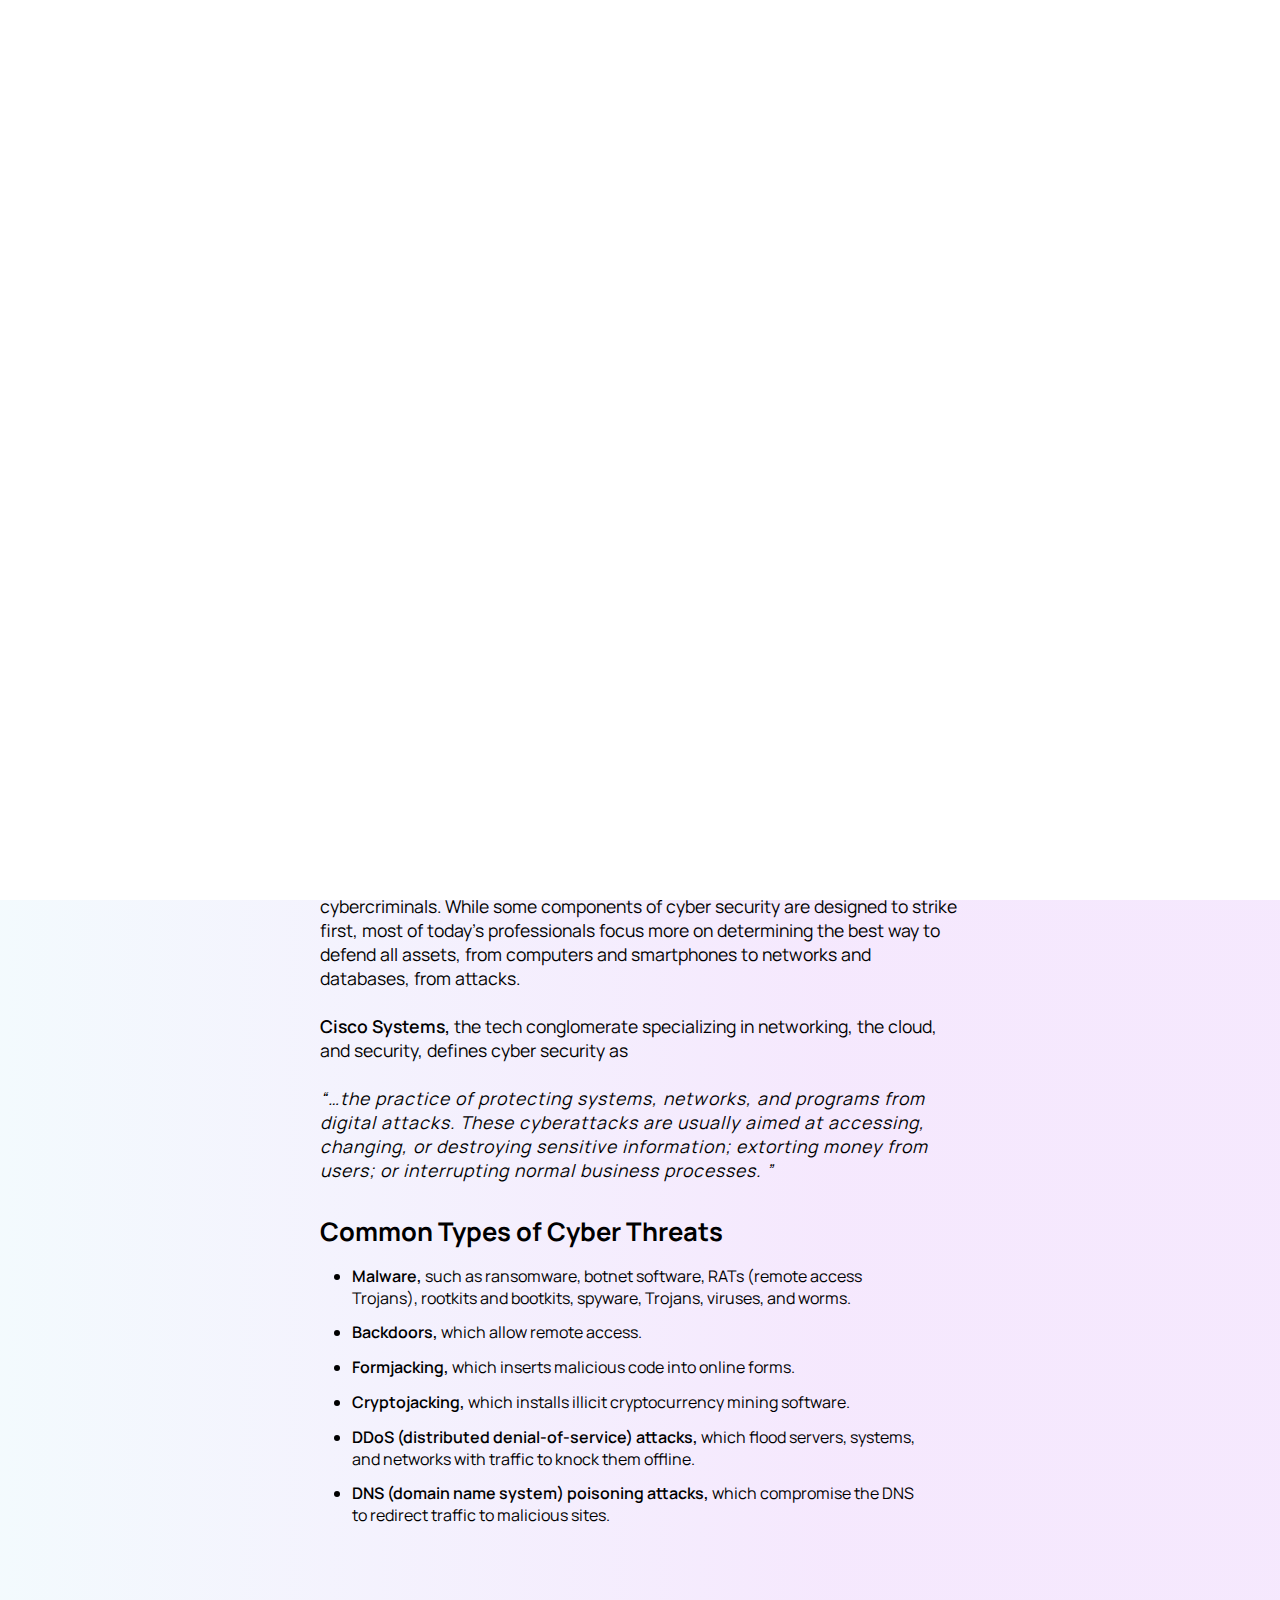
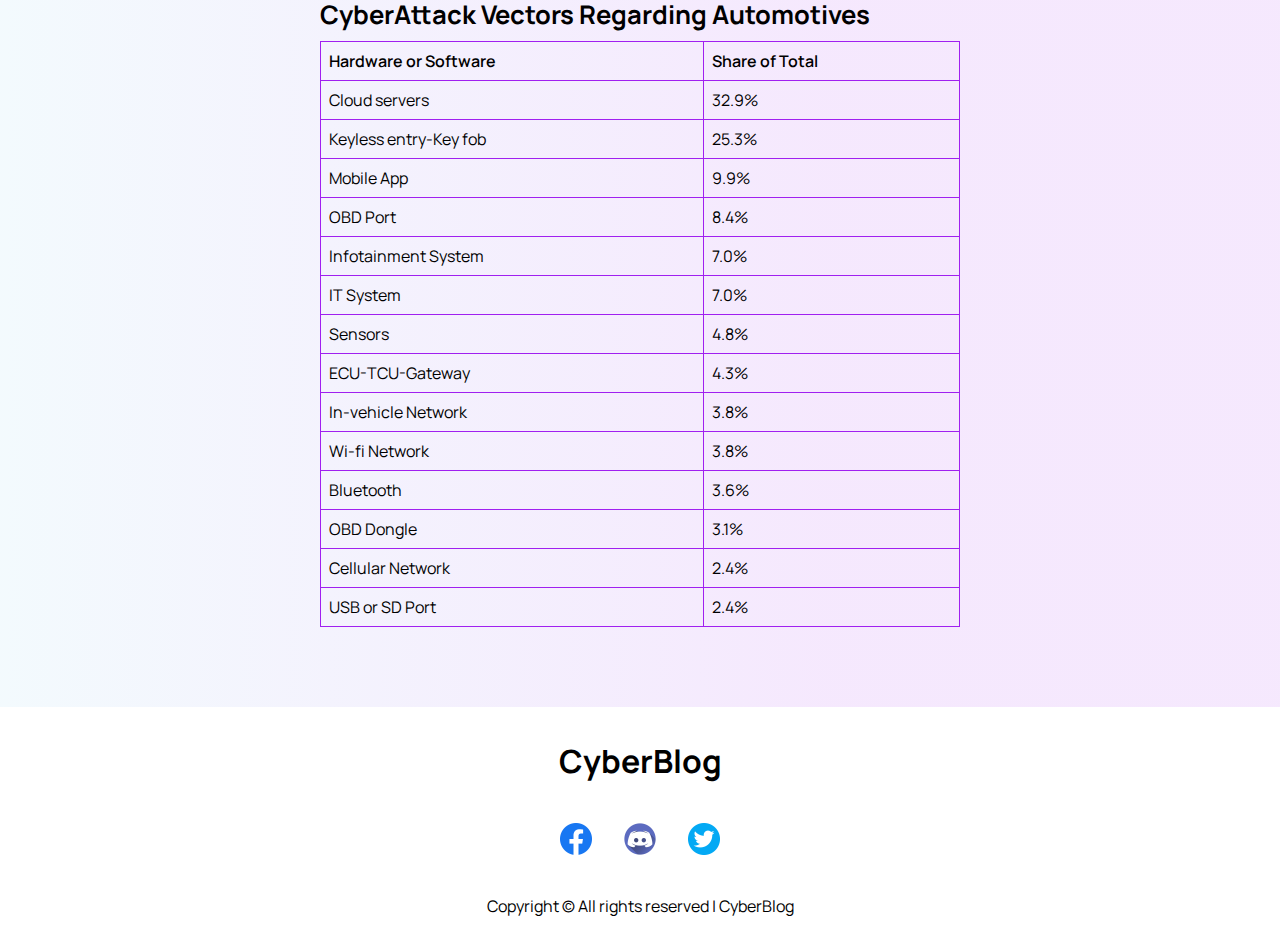
<file: index.html>
<!DOCTYPE html>
<html lang="en">
    <head>
        <meta charset="UTF-8" />
        <meta http-equiv="X-UA-Compatible" content="IE=edge" />
        <meta name="viewport" content="width=device-width, initial-scale=1.0" />
        <!-- Stylesheet Link -->
        <link rel="stylesheet" href="./style.css" />
        <title>Cyber Security - All you need to know</title>

        <!-- Google Fonts -->
        <link rel="preconnect" href="https://fonts.googleapis.com" />
        <link rel="preconnect" href="https://fonts.gstatic.com" crossorigin />
        <link
            href="https://fonts.googleapis.com/css2?family=Manrope:wght@300;400;500;600;700&display=swap"
            rel="stylesheet"
        />
    </head>
    <body>
        <!-- Javascript Interactivity - Pre Loader Screen -->
        <div class="loader">
            <div id="loader">
                <ul>
                  <li></li>
                  <li></li>
                  <li></li>
                  <li></li>
                  <li></li>
                  <li></li>
                </ul>
              </div>
        </div>
        <div class="navbar">
            <a href="./index.html" class="nav-item active">Home</a>
            <a href="./types.html" class="nav-item">Types</a>
            <a href="./safetyMeasures.html" class="nav-item">Safety</a>
        </div>
        <div class="home-main padding">
            <h1 class="title">
                What is <span class="highlight"> Cybersecurity </span> and Why
                It is Important?
            </h1>
            <p class="base-text">
                Cybersecurity is the protection to defend internet-connected
                devices and services from malicious attacks by hackers,
                spammers, and cybercriminals. The practice is used by companies
                to protect against phishing schemes, ransomware attacks,
                identity theft, data breaches, and financial losses.
            </p>
            <p class="base-text">
                <br />
                A steady rise in cybercrime highlights the flaws in devices and
                services we've come to depend on. This concern forces us to ask
                what cyber security is, why it's essential, and what to learn
                about it.
            </p>
            <div class="header-image-container">
                <img
                    src="./Assets/header-image.jpg"
                    alt=""
                    class="header-image"
                />
            </div>

            <h2 class="heading-primary">What is Cyber Security?</h2>

            <p class="base-text">
                Cyber security is a discipline that covers how to defend devices
                and services from electronic attacks by nefarious actors such as
                hackers, spammers, and cybercriminals. While some components of
                cyber security are designed to strike first, most of today's
                professionals focus more on determining the best way to defend
                all assets, from computers and smartphones to networks and
                databases, from attacks.
            </p>
            <p class="base-text">
                <span class="bold"
                    ><br />
                    Cisco Systems,
                </span>
                the tech conglomerate specializing in networking, the cloud, and
                security, defines cyber security as <br /><br />
                <span class="italic quote"
                    >“…the practice of protecting systems, networks, and
                    programs from digital attacks. These cyberattacks are
                    usually aimed at accessing, changing, or destroying
                    sensitive information; extorting money from users; or
                    interrupting normal business processes. ”
                </span>
            </p>

            <div class="cyberthreat-types">
                <h2 class="heading-primary">Common Types of Cyber Threats</h2>
                <ul class="threats-list">
                    <li class="threats-list-item">
                        <span class="bold">Malware, </span>such as ransomware,
                        botnet software, RATs (remote access Trojans), rootkits
                        and bootkits, spyware, Trojans, viruses, and worms.
                    </li>
                    <li class="threats-list-item">
                        <span class="bold">Backdoors, </span>which allow remote
                        access.
                    </li>
                    <li class="threats-list-item">
                        <span class="bold">Formjacking, </span>which inserts
                        malicious code into online forms.
                    </li>
                    <li class="threats-list-item">
                        <span class="bold">Cryptojacking, </span> which installs
                        illicit cryptocurrency mining software.
                    </li>
                    <li class="threats-list-item">
                        <span class="bold"
                            >DDoS (distributed denial-of-service) attacks,
                        </span>
                        which flood servers, systems, and networks with traffic
                        to knock them offline.
                    </li>
                    <li class="threats-list-item">
                        <span class="bold"
                            >DNS (domain name system) poisoning attacks, </span
                        >which compromise the DNS to redirect traffic to
                        malicious sites.
                    </li>
                </ul>
            </div>
            <div id="cyberthreat-stats">
                <h2 class="heading-primary">
                    CyberAttack Vectors Regarding Automotives
                </h2>
                <table>
                    <tr>
                        <td><span class="bold">Hardware or Software</span></td>
                        <td><span class="bold">Share of Total</span></td>
                    </tr>
                    <tr>
                        <td>Cloud servers</td>
                        <td>32.9%</td>
                    </tr>
                    <tr>
                        <td>Keyless entry-Key fob</td>
                        <td>25.3%</td>
                    </tr>
                    <tr>
                        <td>Mobile App</td>
                        <td>9.9%</td>
                    </tr>
                    <tr>
                        <td>OBD Port</td>
                        <td>8.4%</td>
                    </tr>
                    <tr>
                        <td>Infotainment System</td>
                        <td>7.0%</td>
                    </tr>
                    <tr>
                        <td>IT System</td>
                        <td>7.0%</td>
                    </tr>
                    <tr>
                        <td>Sensors</td>
                        <td>4.8%</td>
                    </tr>
                    <tr>
                        <td>ECU-TCU-Gateway</td>
                        <td>4.3%</td>
                    </tr>
                    <tr>
                        <td>In-vehicle Network</td>
                        <td>3.8%</td>
                    </tr>
                    <tr>
                        <td>Wi-fi Network</td>
                        <td>3.8%</td>
                    </tr>
                    <tr>
                        <td>Bluetooth</td>
                        <td>3.6%</td>
                    </tr>
                    <tr>
                        <td>OBD Dongle</td>
                        <td>3.1%</td>
                    </tr>
                    <tr>
                        <td>Cellular Network</td>
                        <td>2.4%</td>
                    </tr>
                    <tr>
                        <td>USB or SD Port</td>
                        <td>2.4%</td>
                    </tr>
                </table>
            </div>
        </div>
        <div class="footer padding">
            <h1 class="navbrand">CyberBlog</h1>
            <div class="socials">
                <img src="./Assets/facebook.png" alt="" class="social-icon" />
                <img src="./Assets/discord.png" alt="" class="social-icon" />
                <img src="./Assets/twitter.png" alt="" class="social-icon" />
            </div>
            <p class="coprights-text">
                Copyright © All rights reserved | CyberBlog
            </p>
        </div>
        <script src="./index.js"></script>
    </body>
</html>
</file>
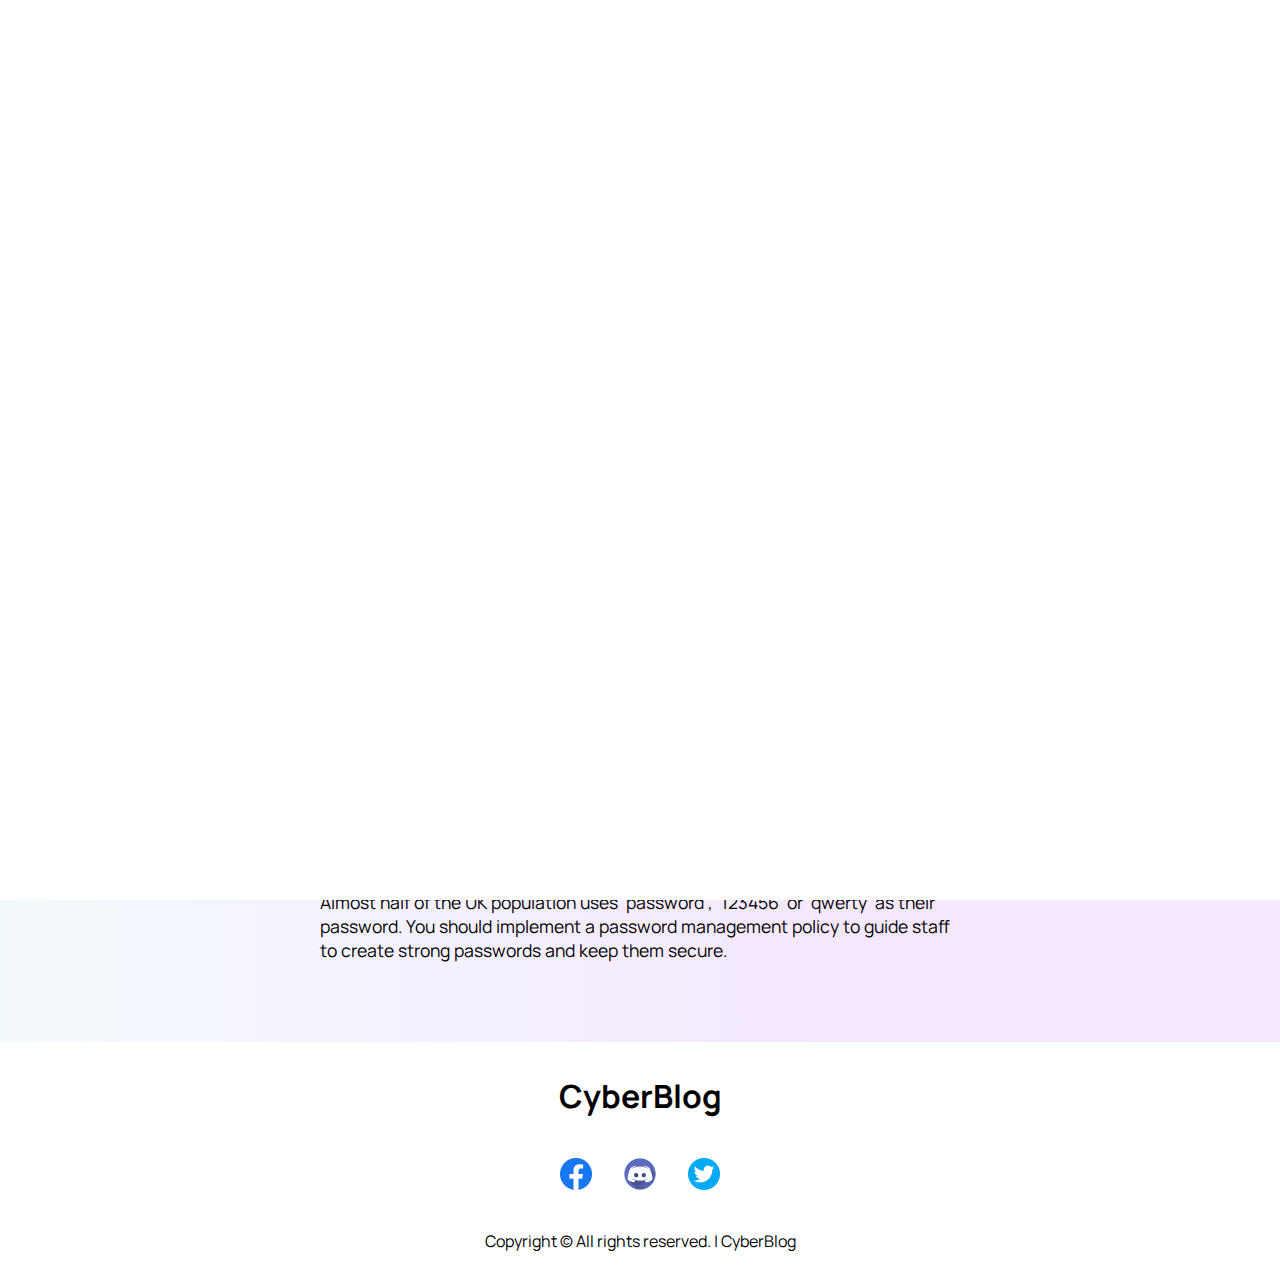
<file: safetyMeasures.html>
<!DOCTYPE html>
<html lang="en">
    <head>
        <meta charset="UTF-8" />
        <meta http-equiv="X-UA-Compatible" content="IE=edge" />
        <meta name="viewport" content="width=device-width, initial-scale=1.0" />
        <!-- Stylesheet Link -->
        <link rel="stylesheet" href="./style.css" />
        <title>Cyber Security - All you need to know</title>

        <!-- Google Fonts -->
        <link rel="preconnect" href="https://fonts.googleapis.com" />
        <link rel="preconnect" href="https://fonts.gstatic.com" crossorigin />
        <link
            href="https://fonts.googleapis.com/css2?family=Manrope:wght@300;400;500;600;700&display=swap"
            rel="stylesheet"
        />
    </head>
    <body>
        <!-- Javascript Interactivity - Pre Loader Screen -->
        <div class="loader">
            <div id="loader">
                <ul>
                    <li></li>
                    <li></li>
                    <li></li>
                    <li></li>
                    <li></li>
                    <li></li>
                </ul>
            </div>
        </div>
        <div class="navbar">
            <a href="./index.html" class="nav-item">Home</a>
            <a href="./types.html" class="nav-item">Types</a>
            <a href="./safetyMeasures.html" class="nav-item active">Safety</a>
        </div>
        <div class="types-main padding">
            <h2 class="title">How to Overcome Cyber Threats?</h2>
            <div class="types-container">
                <div class="type">
                    <h2 class="heading-primary">User education</h2>
                    <p class="base-text">
                        Human error is the leading cause of data breaches.
                        Therefore, you must equip staff with the knowledge to
                        deal with the threats they face. <br /><br />
                        <span class="bold">Staff awareness training</span> will
                        show employees how security threats affect them and help
                        them apply best-practice advice to real-world
                        situations.
                    </p>
                </div>
                <div class="type">
                    <h2 class="heading-primary">Application security</h2>
                    <p class="base-text">
                        <span class="bold"
                            >Web application vulnerabilities</span
                        >
                        are a common point of intrusion for cyber criminals.
                        <br /><br />

                        As applications play an increasingly critical role in
                        business, it is vital to focus on web application
                        security.
                    </p>
                </div>
                <div class="type">
                    <h2 class="heading-primary">Network security</h2>
                    <p class="base-text">
                        Network security is the process of protecting the
                        usability and integrity of your network and data. This
                        is achieved by conducting a
                        <span class="bold"> Network Penetration Test </span>,
                        which assesses your network for vulnerabilities and
                        security issues.
                    </p>
                </div>
                <div class="type">
                    <h2 class="heading-primary">Leadership commitment</h2>
                    <p class="base-text">
                        Leadership commitment is key to
                        <span class="bold"> Cyber Resilience </span>. Without
                        it, it is tough to establish or enforce effective
                        processes. Top management must be prepared to invest in
                        appropriate cyber security resources, such as awareness
                        training.
                    </p>
                </div>
                <div class="type">
                    <h2 class="heading-primary">Password management</h2>
                    <p class="base-text">
                        Almost half of the UK population uses ‘password’,
                        ‘123456’ or ‘qwerty’ as their password. You should
                        implement a password management policy to guide staff to
                        create strong passwords and keep them secure.
                    </p>
                </div>
            </div>
        </div>
        <div class="footer padding">
            <h1 class="navbrand">CyberBlog</h1>
            <div class="socials">
                <img src="./Assets/facebook.png" alt="" class="social-icon" />
                <img src="./Assets/discord.png" alt="" class="social-icon" />
                <img src="./Assets/twitter.png" alt="" class="social-icon" />
            </div>
            <p class="coprights-text">
                Copyright © All rights reserved. | CyberBlog
            </p>
        </div>
        <script src="./index.js"></script>
    </body>
</html>
</file>
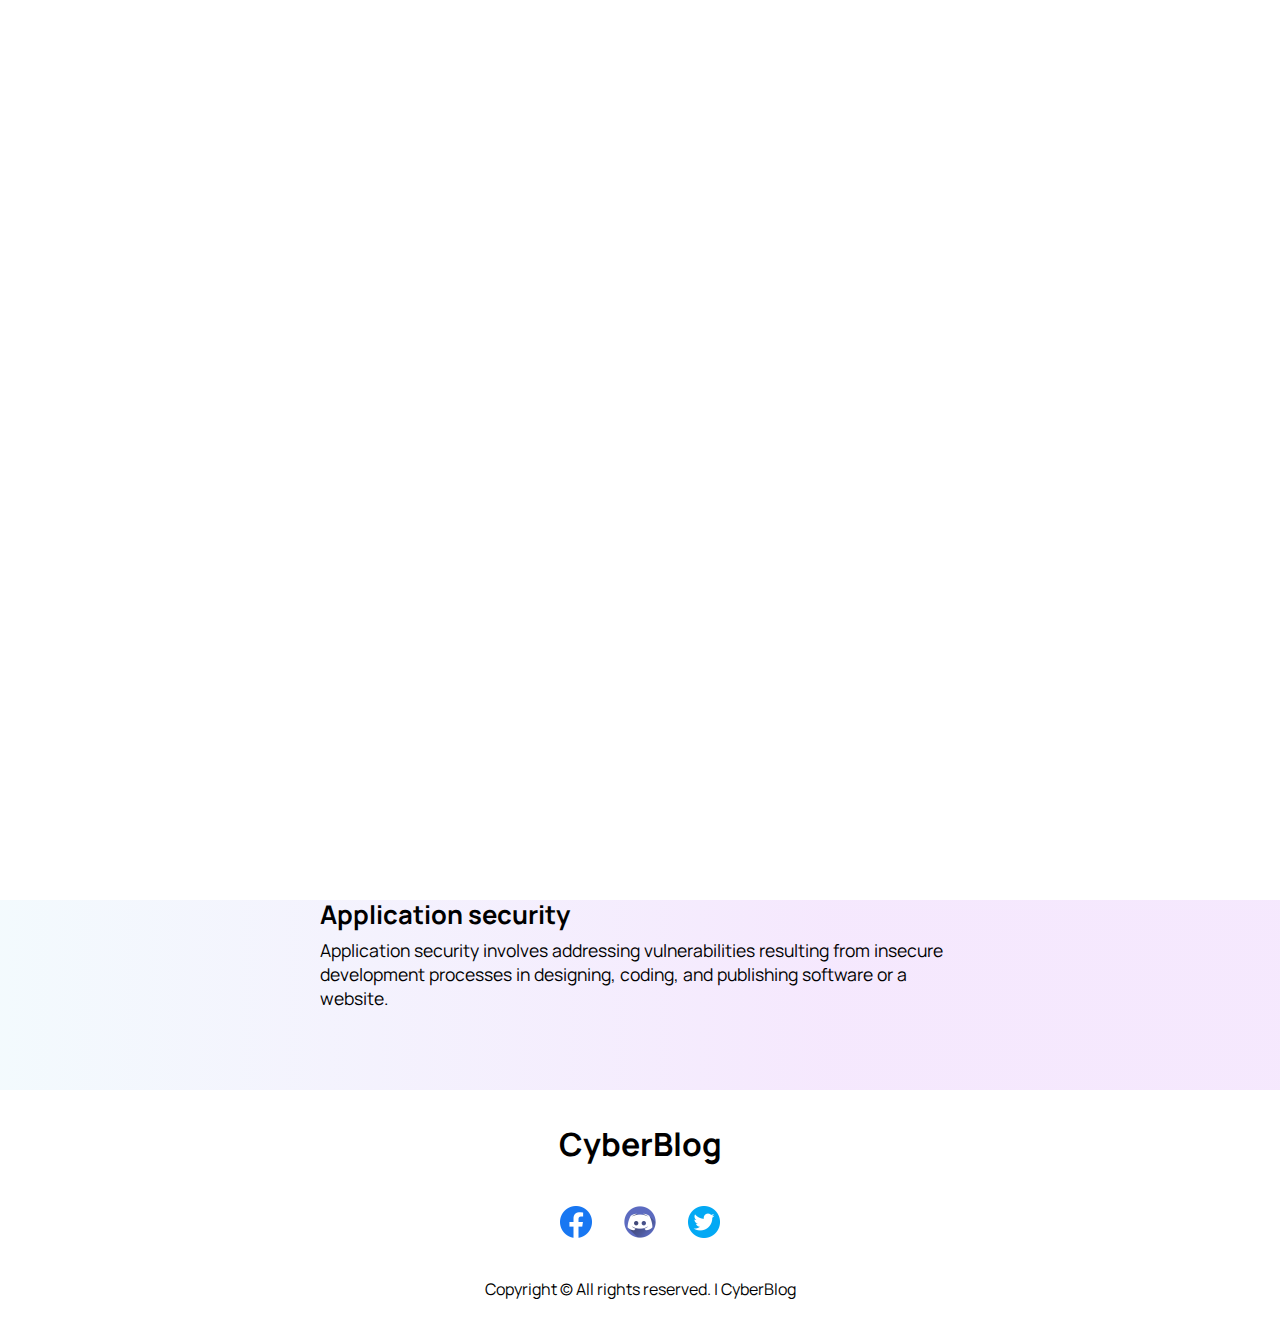
<file: types.html>
<!DOCTYPE html>
<html lang="en">
    <head>
        <meta charset="UTF-8" />
        <meta http-equiv="X-UA-Compatible" content="IE=edge" />
        <meta name="viewport" content="width=device-width, initial-scale=1.0" />
        <!-- Stylesheet Link -->
        <link rel="stylesheet" href="./style.css" />
        <title>Cyber Security - All you need to know</title>

        <!-- Google Fonts -->
        <link rel="preconnect" href="https://fonts.googleapis.com" />
        <link rel="preconnect" href="https://fonts.gstatic.com" crossorigin />
        <link
            href="https://fonts.googleapis.com/css2?family=Manrope:wght@300;400;500;600;700&display=swap"
            rel="stylesheet"
        />
    </head>
    <body>
        <!-- Javascript Interactivity - Pre Loader Screen -->
        <div class="loader">
            <div id="loader">
                <ul>
                  <li></li>
                  <li></li>
                  <li></li>
                  <li></li>
                  <li></li>
                  <li></li>
                </ul>
              </div>
        </div>
        <div class="navbar">
            <a href="./index.html" class="nav-item">Home</a>
            <a href="./types.html" class="nav-item active">Types</a>
            <a href="./safetyMeasures.html" class="nav-item">Safety</a>
        </div>
        <div class="types-main padding">
            <h2 class="title">What are the types of cyber security?</h2>
            <div class="types-container">
                <div class="type">
                    <h2 class="heading-primary">
                        Critical infrastructure cyber security
                    </h2>
                    <p class="base-text">
                        Critical infrastructure organisations are often more
                        vulnerable to attack than others because SCADA
                        (supervisory control and data acquisition) systems often
                        rely on older software. <br /><br />

                        Operators of essential services in the UK’s energy,
                        transport, health, water and digital infrastructure
                        sectors, and digital service providers are bound by the
                        NIS Regulations. <br />

                        The Regulations require organisations to implement
                        appropriate technical and organisational measures to
                        manage their security risks.
                    </p>
                </div>
                <div class="type">
                    <h2 class="heading-primary">Network security</h2>
                    <p class="base-text">
                        Network security involves addressing vulnerabilities
                        affecting your operating systems and network
                        architecture, including servers and hosts, firewalls and
                        wireless access points, and network protocols.
                    </p>
                </div>
                <div class="type">
                    <h2 class="heading-primary">Cloud security</h2>
                    <p class="base-text">
                        Cloud security is concerned with securing data,
                        applications, and infrastructure in the Cloud.
                    </p>
                </div>
                <div class="type">
                    <h2 class="heading-primary">
                        IoT (Internet of Things) security
                    </h2>
                    <p class="base-text">
                        IoT security involves securing smart devices and
                        networks connected to the IoT. IoT devices include
                        things that connect to the Internet without human
                        intervention, such as smart fire alarms, lights,
                        thermostats, and other appliances.
                    </p>
                </div>
                <div class="type">
                    <h2 class="heading-primary">Application security</h2>
                    <p class="base-text">
                        Application security involves addressing vulnerabilities
                        resulting from insecure development processes in
                        designing, coding, and publishing software or a website.
                    </p>
                </div>
            </div>
        </div>
        <div class="footer padding">
            <h1 class="navbrand">CyberBlog</h1>
            <div class="socials">
                <img src="./Assets/facebook.png" alt="" class="social-icon" />
                <img src="./Assets/discord.png" alt="" class="social-icon" />
                <img src="./Assets/twitter.png" alt="" class="social-icon" />
            </div>
            <p class="coprights-text">
                Copyright © All rights reserved. | CyberBlog
            </p>
        </div>
        <script src="./index.js"></script>
    </body>
</html>
</file>
<file: style.css>
/* Genearl Styling Resets */
* {
    margin: 0;
    padding: 0;
    box-sizing: border-box;
}

body {
    font-family: "Manrope", sans-serif;
}

/* Navigation Bar Styles */

.navbar {
    display: flex;
    justify-content: center;
    align-items: center;
    gap: 2rem;
    padding: 1.5rem;
    background-color: white;
}

.nav-item {
    text-decoration: none;
    font-size: 1.2rem;
    color: #33354d;
    font-weight: 600;
}

.navbar .active {
    color: #a020f0;
}

/* General Styles */
.bold {
    font-weight: 600;
}

.italic {
    font-style: italic;
}

.highlight {
    color: #a020f0;
}

.padding{
    padding: 2rem 20rem 5rem;
}

/* Typography */
.base-text {
    font-size: 1.1rem;
}

.heading-primary {
    font-size: 1.6rem;
}

/* Page Preloader Animation */
.loader{
    display: flex;
    align-items: center;
    justify-content: center;
    min-height: 100vh;
    width: 100%;
    background: white; 
    position: fixed;
    transition: all .5s;
    /* display: none; */
}

#loader {
    position: fixed;
    margin: auto;
    left: 0;
    right: 0;
    top: 50%;
    width: 90px;
  }
  #loader ul {
    margin: 0;
    list-style: none;
    width: 90px;
    position: relative;
    padding: 0;
    height: 10px;
  }
  #loader ul li {
    position: absolute;
    width: 2px;
    height: 0;
    background-color: #000;
    bottom: 0;
  }
  @keyframes sequence1 {
    0% {
      height: 10px;
    }
    50% {
      height: 50px;
    }
    100% {
      height: 10px;
    }
  }
  @keyframes sequence2 {
    0% {
      height: 20px;
    }
    50% {
      height: 65px;
    }
    100% {
      height: 20px;
    }
  }
  #loader li:nth-child(1) {
    left: 0;
    animation: sequence1 1s ease infinite 0;
  }
  #loader li:nth-child(2) {
    left: 15px;
    animation: sequence2 1s ease infinite 0.1s;
  }
  #loader li:nth-child(3) {
    left: 30px;
    animation: sequence1 1s ease-in-out infinite 0.2s;
  }
  #loader li:nth-child(4) {
    left: 45px;
    animation: sequence2 1s ease-in infinite 0.3s;
  }
  #loader li:nth-child(5) {
    left: 60px;
    animation: sequence1 1s ease-in-out infinite 0.4s;
  }
  #loader li:nth-child(6) {
    left: 75px;
    animation: sequence2 1s ease infinite 0.5s;
  }
  

/* Homepage Styles */
.home-main {
    background: linear-gradient(
        90deg,
        rgb(137, 207, 240, 0.1) 0%,
        rgb(160, 32, 240, 0.1) 64.58%,
        rgb(160, 32, 240, 0.1) 100%
    );
}

.header-image-container{
    text-align: center;
    background-color: white;
    border-radius: .3rem;
    margin: 3rem 0;
}

.header-image{
    width: 60%;
}

.title {
    font-size: 2.2rem;
    padding-bottom: 1rem;
}

.home-main .heading-primary {
    padding: 2rem 0 0.6rem;
}

.quote {
    letter-spacing: 1px;
}

.threats-list {
    padding: 0 2rem 2rem;
}

.threats-list-item{
    padding: .4rem 0;
}

#cyberthreat-stats{
    display: flex;
    flex-direction: column;

}

#cyberthreat-stats table, th, td{
    border: 1px solid #a020f0;
    padding: .5rem;
}

#cyberthreat-stats table{
    border-collapse: collapse;
}



/* Types Page Styles */

.types-main{
    background: linear-gradient(
        90deg,
        rgb(137, 207, 240, 0.1) 0%,
        rgb(160, 32, 240, 0.1) 64.58%,
        rgb(160, 32, 240, 0.1) 100%
    );
}

.types-container{
    display: flex;
    flex-direction: column;
    gap: 2rem;
}

.type{
    display: flex;
    flex-direction: column;
    gap: .4rem;
}


/* Footer Styles */
.footer {
    display: flex;
    flex-direction: column;
    align-items: center;
    padding-bottom: 2rem;
}

.socials{
    display: flex;
    gap: 2rem;
    padding: 2.5rem;
}

.social-icon{
    width: 2rem;
    transition: all .2s;
    cursor: pointer;
}

.social-icon:hover{
    transform: translateY(-2px);
}

.copyrights-text{
    text-align: center;
}


/* Media Queries for Responsive Website */


@media (max-width: 1200px) {
    .padding{
        padding: 2rem 15rem 4rem;
    }
}

/* Medium Devices */
@media (max-width: 991.98px) { 
    .padding{
        padding: 2rem 10rem 3rem;
    }
}


/* Small devices */
@media (max-width: 767.98px) { 
    .padding{
        padding: 2rem 2rem 2rem;
    }

    .title{
        font-size: 1.6rem;
    }

    .heading-primary{
        font-size: 1.2rem;
    }

    .base-text{
        font-size: .9rem;
    }

    .nav-item{
        font-size: 1rem;
    }

    .footer .socials{
        padding: 1.5rem; 
    }

    .coprights-text{
        font-size: .7rem;
    }
 }
</file>
